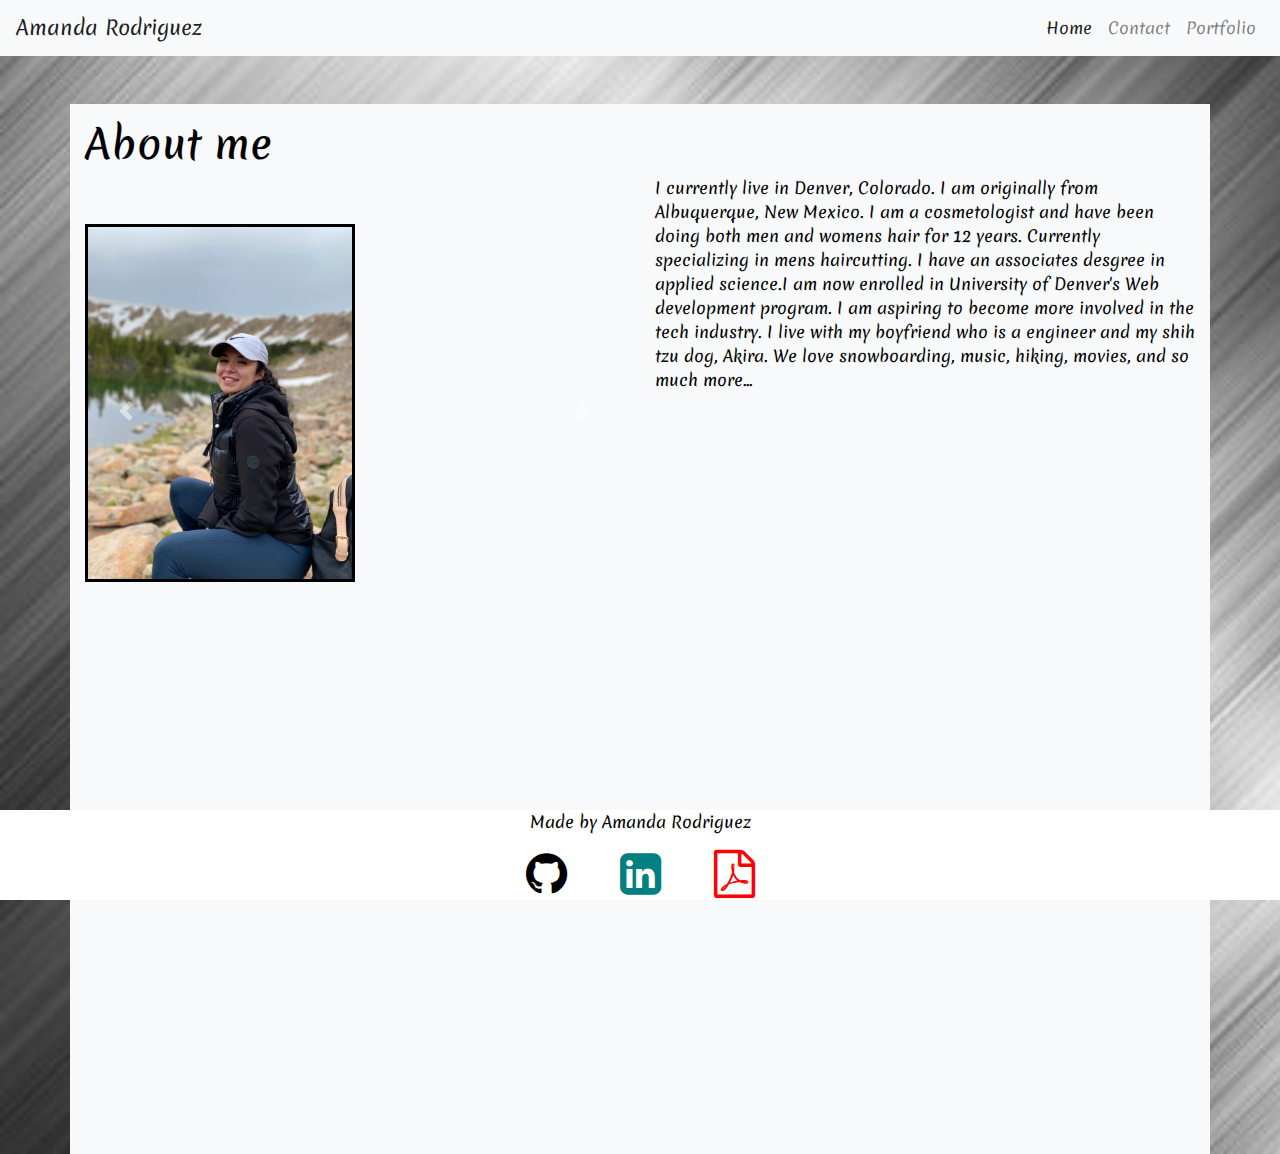
<file: index.html>
<!DOCTYPE html>
<html lang="en">
  <head>
    <meta charset="UTF-8" />
    <meta name="viewport" content="width=device-width, initial-scale=1.0" />
    <title>Responsive Portfolio</title>
    <link
      rel="stylesheet"
      href="https://stackpath.bootstrapcdn.com/bootstrap/4.5.2/css/bootstrap.min.css"
      integrity="sha384-JcKb8q3iqJ61gNV9KGb8thSsNjpSL0n8PARn9HuZOnIxN0hoP+VmmDGMN5t9UJ0Z"
      crossorigin="anonymous"
    />
    <link rel="stylesheet" href="assets/style.css" />

    <link
      href="https://fonts.googleapis.com/css2?family=Merienda:wght@700&display=swap"
      rel="stylesheet"
    />

    <link rel="stylesheet" href="https://cdnjs.cloudflare.com/ajax/libs/font-awesome/4.7.0/css/font-awesome.min.css">
  </head>

  <!-- background color/image -->
  <style>
    body {
      background-image: url(./assets/Images/Metal-lines-stripes-light-shiny-silver-backgrounds-1920x1080-620x349.jpg);
      -webkit-background-size: cover;
      -moz-background-size: cover;
      -o-background-size: cover;
      background-size: cover;
      color: black;
    }
  </style>

  <!-- navbar  -->
  <body>
    <nav class="navbar navbar-expand-lg navbar-light bg-light">
      <a class="navbar-brand" href="#">Amanda Rodriguez</a>
      <button
        class="navbar-toggler"
        type="button"
        data-toggle="collapse"
        data-target="#navbarText"
        aria-controls="navbarText"
        aria-expanded="false"
        aria-label="Toggle navigation"
      >
        <span class="navbar-toggler-icon"></span>
      </button>
      <div class="collapse navbar-collapse" id="navbarText">
        <ul class="navbar-nav ml-auto">
          <li class="nav-item active">
            <a class="nav-link" href="./index.html"
              >Home <span class="sr-only">(current)</span></a
            >
          </li>
          <li class="nav-item">
            <a class="nav-link" href="./contact.html">Contact</a>
          </li>
          <li class="nav-item">
            <a class="nav-link" href="./portfolio.html">Portfolio</a>
          </li>
        </ul>
      </div>
    </nav>

    <main class="container mt-5 bg-light">
      <h1 class="pt-3">About me</h1>
      <section class="row">
        <section class="col">
          <section class="pb-5"></section>
          <article
            id="carouselExampleFade"
            class="carousel slide carousel-fade"
            data-ride="carousel"
          >
            <figure class="carousel-inner">
              <figure class="carousel-item active">
                <img
                  src="./assets/Images/IMG_1014.jpeg"
                  class="d-block w-50"
                  alt="pic of me"
                />
              </figure>
              <figure class="carousel-item">
                <img
                  src="assets/Images/IMG_3967.jpeg"
                  class="d-block w-50"
                  alt="me and damien"
                />
              </figure>
              <figure class="carousel-item">
                <img
                  src="./assets/Images/IMG_0263.jpeg"
                  class="d-block w-50"
                  alt="akira at shop"
                />
              </figure>
              <figure class="carousel-item">
                <img
                  src="./assets/Images/DSC06687.jpeg"
                  class="d-block w-50"
                  alt="haircutting pic"
                />
              </figure>
            </figure>
            <a
              class="carousel-control-prev"
              href="#carouselExampleFade"
              role="button"
              data-slide="prev"
            >
              <span
                class="carousel-control-prev-icon"
                aria-hidden="true"
              ></span>
              <span class="sr-only">Previous</span>
            </a>
            <a
              class="carousel-control-next"
              href="#carouselExampleFade"
              role="button"
              data-slide="next"
            >
              <span
                class="carousel-control-next-icon"
                aria-hidden="true"
              ></span>
              <span class="sr-only">Next</span>
            </a>
          </article>
        </section>

        <section class="col">
          <p>
            I currently live in Denver, Colorado. I am originally from
            Albuquerque, New Mexico. I am a cosmetologist and have been doing
            both men and womens hair for 12 years. Currently specializing in
            mens haircutting. I have an associates desgree in applied science.I
            am now enrolled in University of Denver's Web development program. I
            am aspiring to become more involved in the tech industry. I live
            with my boyfriend who is a engineer and my shih tzu dog, Akira. We
            love snowboarding, music, hiking, movies, and so much more...
          </p>
        </section>
      </section>
    </main>








    <div class="footer">
      <p>Made by Amanda Rodriguez</p>
      <a href="https://github.com/pandagitgirl">
      <i class="fa fa-github mr-5" style="font-size:48px;color:black"></i>
    </a>
    <a href="https://www.linkedin.com/in/amanda-rodriguez-b87a641b6/">
      <i class="fa fa-linkedin-square mr-5" style="font-size:48px;color:teal"></i>
    </a>
    <a href="develop/Amanda Rodriguez.pdf" download="resume">
      <i class="fa fa-file-pdf-o" style="font-size:48px;color:red"></i>
    </a>
    </div>
   
    <script
      src="https://code.jquery.com/jquery-3.5.1.slim.min.js"
      integrity="sha384-DfXdz2htPH0lsSSs5nCTpuj/zy4C+OGpamoFVy38MVBnE+IbbVYUew+OrCXaRkfj"
      crossorigin="anonymous"
    ></script>
    <script
      src="https://cdn.jsdelivr.net/npm/popper.js@1.16.1/dist/umd/popper.min.js"
      integrity="sha384-9/reFTGAW83EW2RDu2S0VKaIzap3H66lZH81PoYlFhbGU+6BZp6G7niu735Sk7lN"
      crossorigin="anonymous"
    ></script>
    <script
      src="https://stackpath.bootstrapcdn.com/bootstrap/4.5.2/js/bootstrap.min.js"
      integrity="sha384-B4gt1jrGC7Jh4AgTPSdUtOBvfO8shuf57BaghqFfPlYxofvL8/KUEfYiJOMMV+rV"
      crossorigin="anonymous"
    ></script>
  </body>
</html>
</file>
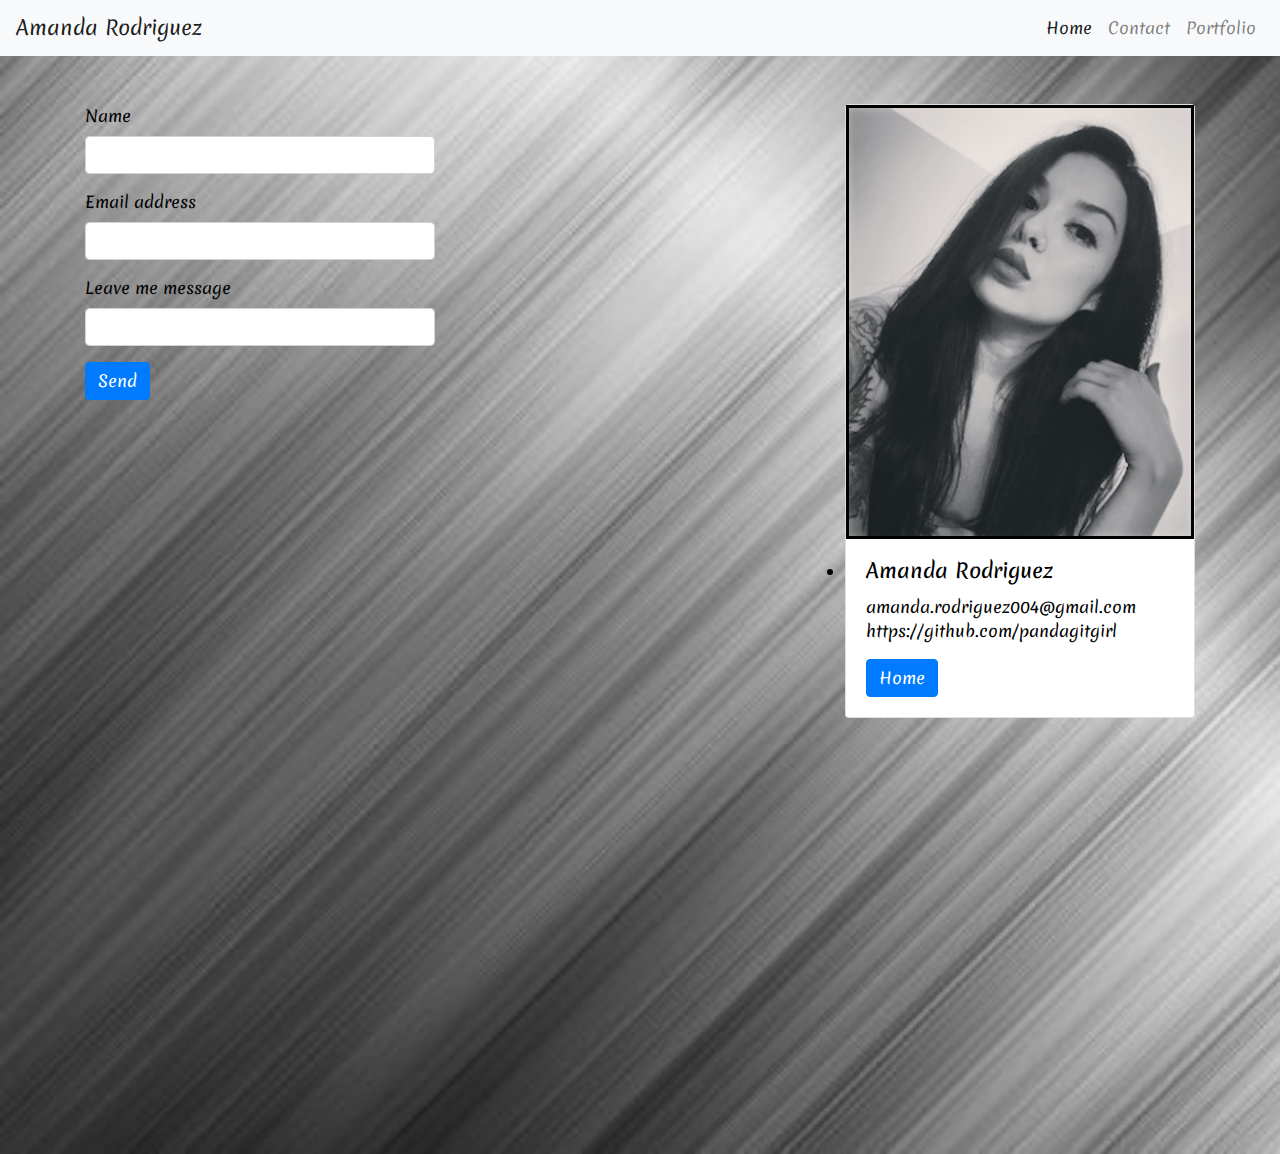
<file: contact.html>
<!DOCTYPE html>
<html lang="en">
  <head>
    <meta charset="UTF-8" />
    <meta name="viewport" content="width=device-width, initial-scale=1.0" />
    <title>Contact Information</title>
    <link
      rel="stylesheet"
      href="https://stackpath.bootstrapcdn.com/bootstrap/4.5.2/css/bootstrap.min.css"
      integrity="sha384-JcKb8q3iqJ61gNV9KGb8thSsNjpSL0n8PARn9HuZOnIxN0hoP+VmmDGMN5t9UJ0Z"
      crossorigin="anonymous"
    />
    <link rel="stylesheet" href="./assets/style.css" />
    <link
      href="https://fonts.googleapis.com/css2?family=Merienda:wght@700&display=swap"
      rel="stylesheet"
    />
  </head>

  <style>
    body {
      background-image: url(./assets/Images/Metal-lines-stripes-light-shiny-silver-backgrounds-1920x1080-620x349.jpg);
      -webkit-background-size: cover;
      -moz-background-size: cover;
      -o-background-size: cover;
      background-size: cover;
      color: black;
    }
  </style>

  <body>
    <!-- nav bar -->
    <nav class="navbar navbar-expand-lg navbar-light bg-light">
      <a class="navbar-brand" href="#">Amanda Rodriguez</a>
      <button
        class="navbar-toggler"
        type="button"
        data-toggle="collapse"
        data-target="#navbarText"
        aria-controls="navbarText"
        aria-expanded="false"
        aria-label="Toggle navigation"
      >
        <span class="navbar-toggler-icon"></span>
      </button>
      <div class="collapse navbar-collapse" id="navbarText">
        <ul class="navbar-nav ml-auto">
          <li class="nav-item active">
            <a class="nav-link" href="./index.html"
              >Home <span class="sr-only">(current)</span></a
            >
          </li>
          <li class="nav-item">
            <a class="nav-link" href="./contact.html">Contact</a>
          </li>
          <li class="nav-item">
            <a class="nav-link" href="./portfolio.html">Portfolio</a>
          </li>
        </ul>
      </div>
    </nav>

    <!-- article with contact information -->

    <article class="container mt-5">
      <section class="row">
        <section class="col-sm">
          <form>
            <article class="form-group">
              <label for="Client name">Name</label>
              <input
                type="name"
                class="form-control"
                id="exampleInputName"
                aria-describedby="nameHelp"
              />
            </article>
            <article class="form-group">
              <label for="exampleInputEmail1">Email address</label>
              <input
                type="email"
                class="form-control"
                id="exampleInputEmail1"
                aria-describedby="emailHelp"
              />
            </article>
            <article class="form-group">
              <label for="exampleInputMessage">Leave me message</label>
              <input
                type="password"
                class="form-control"
                id="exampleInputPassword1"
              />
            </article>
            <button type="submit" class="btn btn-primary">Send</button>
            <section class="pb-5"></section>
          </form>
        </section>
        <section class="col-sm"></section>
        <section class="col-sm">
          <figure class="card" style="width: auto; height: auto">
            <img
              src="./assets/Images/D7185153-0D90-459E-915B-1F4C96F402A5.jpeg"
              class="contact info"
              alt="pic of me"
            />
            <summary class="card-body">
              <h5 class="card-title">Amanda Rodriguez</h5>
              <p class="card-text">
                amanda.rodriguez004@gmail.com https://github.com/pandagitgirl
              </p>
              <a href="index.html" class="btn btn-primary">Home</a>
            </summary>
          </figure>
        </section>
      </section>
    </article>

    <!-- <style>
      .footer {
        position: fixed;
        left: 0;
        bottom: 0;
        width: 100%;
        background-color: white;
        color: black;
        text-align: center;
      }
    </style>

    <div class="footer">
      <p>Made by Amanda Rodriguez</p>
    </div> -->

    <!-- bootstrap source links -->
    <script
      src="https://code.jquery.com/jquery-3.5.1.slim.min.js"
      integrity="sha384-DfXdz2htPH0lsSSs5nCTpuj/zy4C+OGpamoFVy38MVBnE+IbbVYUew+OrCXaRkfj"
      crossorigin="anonymous"
    ></script>
    <script
      src="https://cdn.jsdelivr.net/npm/popper.js@1.16.1/dist/umd/popper.min.js"
      integrity="sha384-9/reFTGAW83EW2RDu2S0VKaIzap3H66lZH81PoYlFhbGU+6BZp6G7niu735Sk7lN"
      crossorigin="anonymous"
    ></script>
    <script
      src="https://stackpath.bootstrapcdn.com/bootstrap/4.5.2/js/bootstrap.min.js"
      integrity="sha384-B4gt1jrGC7Jh4AgTPSdUtOBvfO8shuf57BaghqFfPlYxofvL8/KUEfYiJOMMV+rV"
      crossorigin="anonymous"
    ></script>
  </body>
</html>
</file>
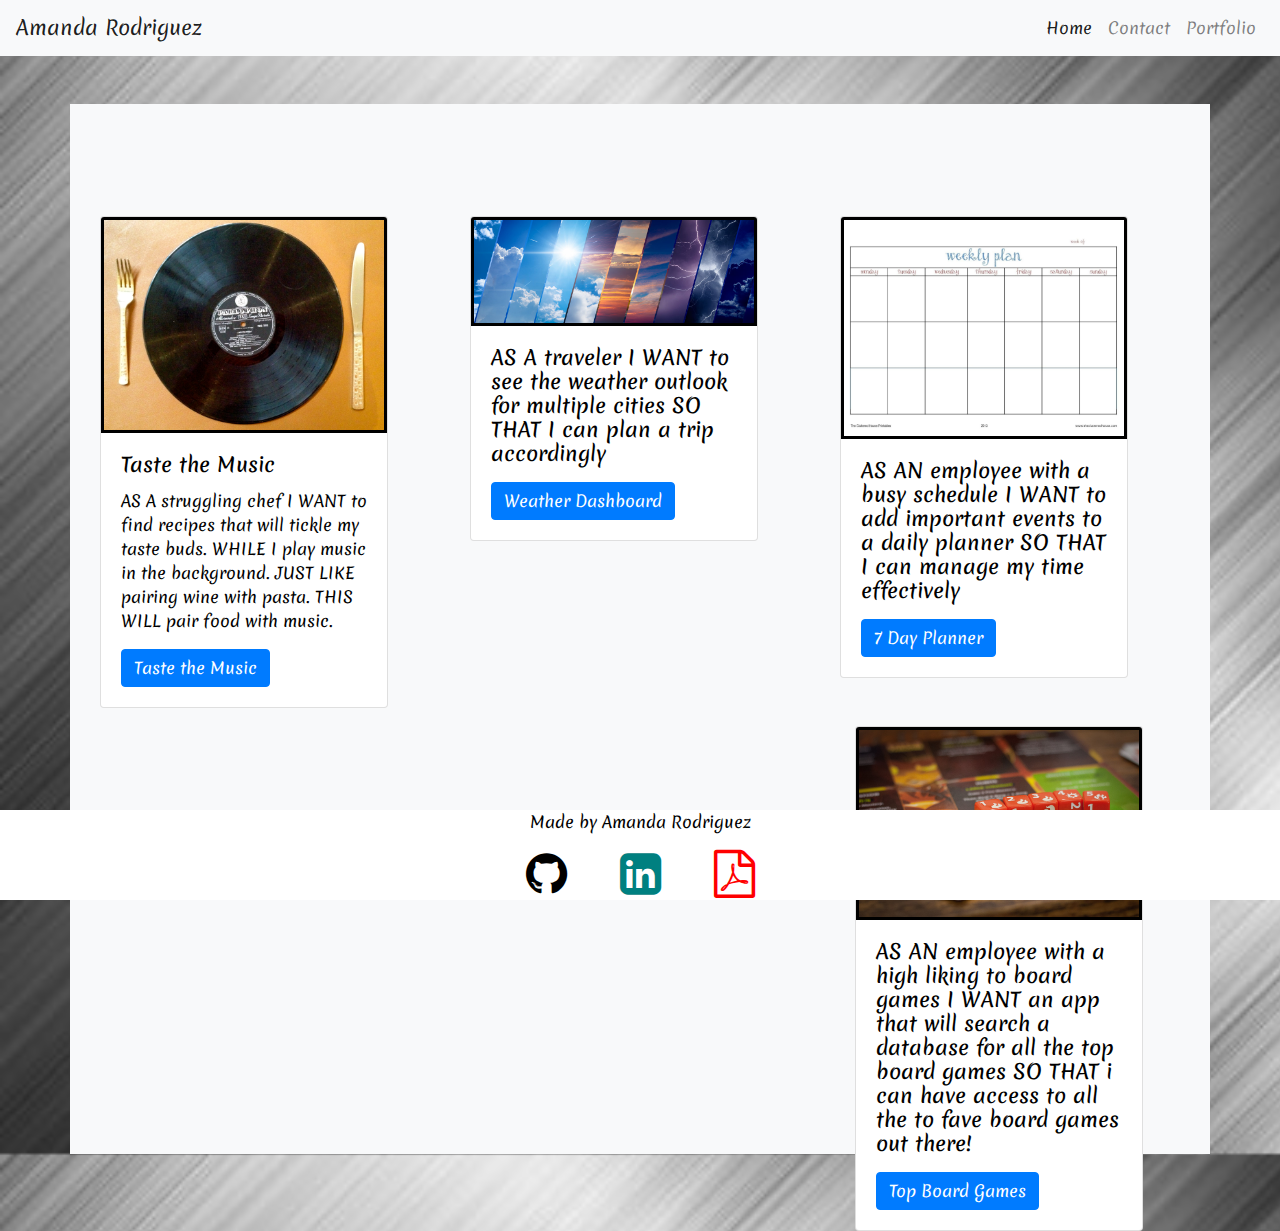
<file: portfolio.html>
<!DOCTYPE html>
<html lang="en">
  <head>
    <meta charset="UTF-8" />
    <meta name="viewport" content="width=device-width, initial-scale=1.0" />
    <title>Portfolio</title>
    <link
      rel="stylesheet"
      href="https://stackpath.bootstrapcdn.com/bootstrap/4.5.2/css/bootstrap.min.css"
      integrity="sha384-JcKb8q3iqJ61gNV9KGb8thSsNjpSL0n8PARn9HuZOnIxN0hoP+VmmDGMN5t9UJ0Z"
      crossorigin="anonymous"
    />
    <link rel="stylesheet" href="assets/style.css" />
    <link
      href="https://fonts.googleapis.com/css2?family=Merienda:wght@700&display=swap"
      rel="stylesheet"
    />

    <link rel="stylesheet" href="https://cdnjs.cloudflare.com/ajax/libs/font-awesome/4.7.0/css/font-awesome.min.css">
  </head>

  <style>
    body {
      background-image: url(./assets/Images/Metal-lines-stripes-light-shiny-silver-backgrounds-1920x1080-620x349.jpg);
      -webkit-background-size: cover;
      -moz-background-size: cover;
      -o-background-size: cover;
      background-size: cover;
      color: black;
    }
  </style>

  <body>
    <nav class="navbar navbar-expand-lg navbar-light bg-light">
      <a class="navbar-brand" href="#">Amanda Rodriguez</a>
      <button
        class="navbar-toggler"
        type="button"
        data-toggle="collapse"
        data-target="#navbarText"
        aria-controls="navbarText"
        aria-expanded="false"
        aria-label="Toggle navigation"
      >
        <span class="navbar-toggler-icon"></span>
      </button>
      <div class="collapse navbar-collapse" id="navbarText">
        <ul class="navbar-nav ml-auto">
          <li class="nav-item active">
            <a class="nav-link" href="./index.html"
              >Home <span class="sr-only">(current)</span></a
            >
          </li>
          <li class="nav-item">
            <a class="nav-link" href="./contact.html">Contact</a>
          </li>
          <li class="nav-item">
            <a class="nav-link" href="./portfolio.html">Portfolio</a>
          </li>
        </ul>
      </div>
    </nav>

    <section class="container mt-5 bg-light">
      <!-- <section class="row">
        <div class="col-sm"> -->
           <!-- One of three columns --> 
        </div> 
         <figure class="col-sm pb-5">
          <!-- <button class="btn btn-primary" type="button" disabled>
            <span
              class="spinner-border spinner-border-sm"
              role="status"
              aria-hidden="true"
            ></span>
            <span class="sr-only">Loading...</span>
          </button>
          <button class="btn btn-primary" type="button" disabled>
            <span
              class="spinner-border spinner-border-sm"
              role="status"
              aria-hidden="true"
            ></span>
            Loading...
          </button> -->
        </div>
         </figure> 
         <div class="container">
          <div class="row">
            <div class="col-sm pt-5">
              <div class="card" style="width: 18rem;">
                <img src="assets/Images/food-and-music.jpg" class="card-img-top" alt="album pic">
                <div class="card-body">
                  <h5 class="card-title">Taste the Music</h5>
                  <p class="card-text">AS A struggling chef I WANT to find recipes that will tickle my taste buds. WHILE I play music in the background. JUST LIKE pairing wine with pasta. THIS WILL pair food with music.</p>
                  <a href="https://enevarez-ops.github.io/projectOne/" class="btn btn-primary">Taste the Music</a>
                </div>
              </div>
            </div>
            <div class="col-sm pt-5">
              <div class="card" style="width: 18rem;">
                <img src="assets/Images/weather.jpg" class="card-img-top" alt="weather pic">
                <div class="card-body">
                  <h5 class="card-title">AS A traveler
                  I WANT to see the weather outlook for multiple cities
                  SO THAT I can plan a trip accordingly</h5>
                  <p class="card-text"></p>
                  <a href="https://pandagitgirl.github.io/Weather-Dashboard/" class="btn btn-primary">Weather Dashboard</a>
                </div>
              </div>
            </div>
            <div class="col-sm pt-5">
              <div class="card" style="width: 18rem;">
                <img src="assets/Images/dayplanner.jpg" class="card-img-top" alt="day planner pic">
                <div class="card-body">
                  <h5 class="card-title">AS AN employee with a busy schedule
                  I WANT to add important events to a daily planner
                  SO THAT I can manage my time effectively</h5>
                  <p class="card-text"></p>
                  <a href="https://pandagitgirl.github.io/05-Third-Party-APIs-Work-Day-Schedule/" class="btn btn-primary">7 Day Planner</a>
                </div>
              </div>
              <div class="col-sm pt-5">
                <div class="card" style="width: 18rem;">
                  <img src="assets/Images/ryan-wallace-kTNS9ElVxE4-unsplash.jpg" class="card-img-top" alt="top board game pic">
                  <div class="card-body">
                    <h5 class="card-title">AS AN employee with a high liking to board games
                      I WANT an app that will search a database for all the top board games
                      SO THAT i can have access to all the to fave board games out there!</h5>
                    <p class="card-text"></p>
                    <a href="https://pandagitgirl.github.io/Responsive-Portfolio-HW-2/" class="btn btn-primary">Top Board Games</a>
                  </div>
                </div>
            </div>
          </div>
        </div>
      </section>
      </section>
  </body>

  <div class="footer">
    <p>Made by Amanda Rodriguez</p>
  <a href="https://github.com/pandagitgirl">
    <i class="fa fa-github mr-5" style="font-size:48px;color:black"></i>
  </a>
  <a href="https://www.linkedin.com/in/amanda-rodriguez-b87a641b6/">
    <i class="fa fa-linkedin-square mr-5" style="font-size:48px;color:teal"></i>
  </a>
  <a href="develop/Amanda Rodriguez.pdf" download="resume">
    <i class="fa fa-file-pdf-o" style="font-size:48px;color:red"></i>
  </a>
  </div>

  <!-- <style>
    .footer {
      position: fixed;
      left: 0;
      bottom: 0;
      width: 100%;
      background-color: white;
      color: black;
      text-align: center;
    }
  </style>

  <div class="footer">
    <p>Made by Amanda Rodriguez</p>
  </div> -->

  <script
    src="https://code.jquery.com/jquery-3.5.1.slim.min.js"
    integrity="sha384-DfXdz2htPH0lsSSs5nCTpuj/zy4C+OGpamoFVy38MVBnE+IbbVYUew+OrCXaRkfj"
    crossorigin="anonymous"
  ></script>
  <script
    src="https://cdn.jsdelivr.net/npm/popper.js@1.16.1/dist/umd/popper.min.js"
    integrity="sha384-9/reFTGAW83EW2RDu2S0VKaIzap3H66lZH81PoYlFhbGU+6BZp6G7niu735Sk7lN"
    crossorigin="anonymous"
  ></script>
  <script
    src="https://stackpath.bootstrapcdn.com/bootstrap/4.5.2/js/bootstrap.min.js"
    integrity="sha384-B4gt1jrGC7Jh4AgTPSdUtOBvfO8shuf57BaghqFfPlYxofvL8/KUEfYiJOMMV+rV"
    crossorigin="anonymous"
  ></script>
</html>
</file>
<file: assets/style.css>
body {
  font-family: "Merienda", cursive;
}
img {
  border: solid;
  border-image: auto;
}

.container {
  height: 1050px;
}

.footer {
  position: fixed;
  left: 0;
  bottom: 0;
  width: 100%;
  height: 10%;
  background-color: white;
  color: black;
  text-align: center;
}

/* .carousel,
.item,
.active {
  height: 100%;
}
.carousel-inner {
  height: 100%;
}
.fill {
  width: 100%;
  height: 100%;
  background-position: center;
  -webkit-background-size: cover;
  -moz-background-size: cover;
  background-size: cover;
  -o-background-size: cover;
}
.carousel.fade {
  opacity: 1;
}
.carousel.fade .item {
  -moz-transition: opacity ease-in-out 0.7s;
  -o-transition: opacity ease-in-out 0.7s;
  -webkit-transition: opacity ease-in-out 0.7s;
  transition: opacity ease-in-out 0.7s;
  left: 0 !important;
  opacity: 0;
  top: 0;
  position: absolute;
  width: 100%;
  display: block !important;
  z-index: 1;
}
.carousel.fade .item:first-child {
  top: auto;
  position: relative;
}
.carousel.fade .item.active {
  opacity: 1;
  -moz-transition: opacity ease-in-out 0.7s;
  -o-transition: opacity ease-in-out 0.7s;
  -webkit-transition: opacity ease-in-out 0.7s;
  transition: opacity ease-in-out 0.7s;
  z-index: 2;
}
.carousel-control {
  z-index: 2;
} */
/* img.sticky {
  display: block;
  margin-left: auto;
  margin-right: auto;
  width: 50%;
  border-radius: 8px;
 
} */
</file>
